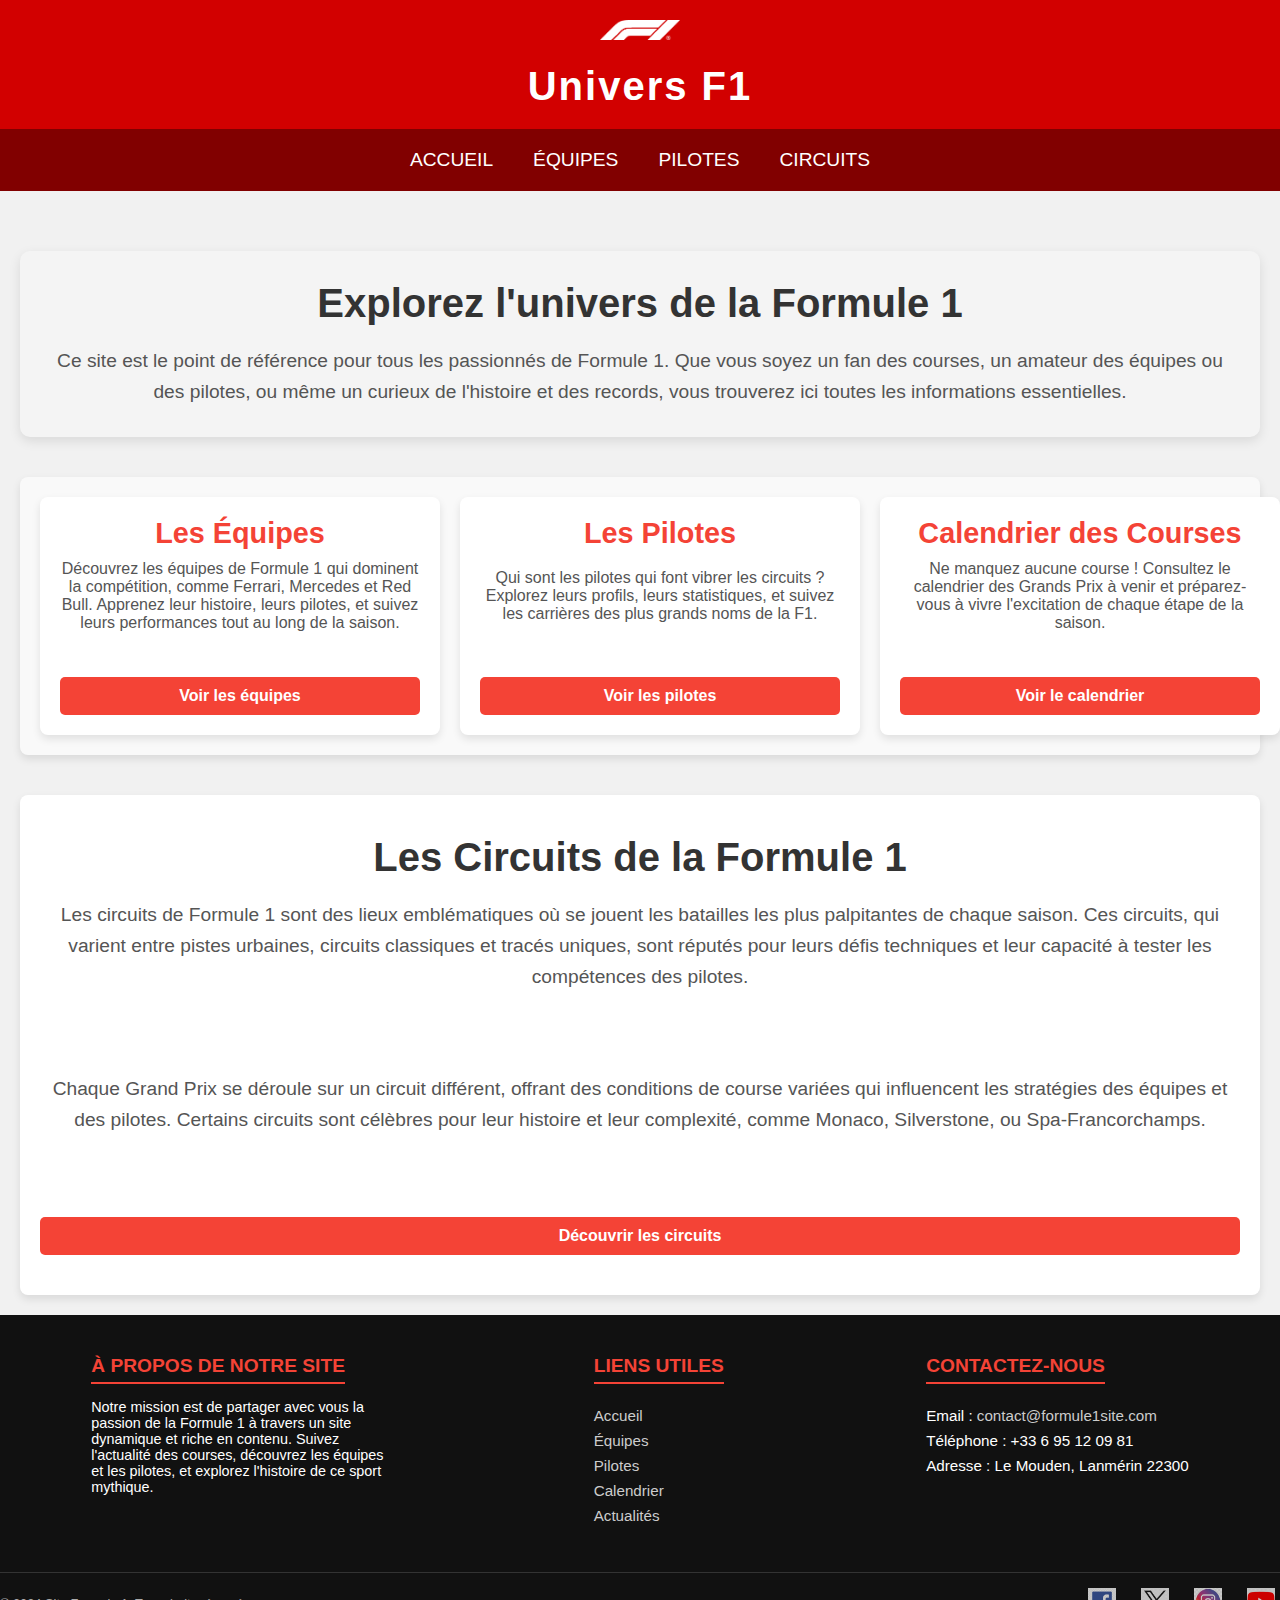
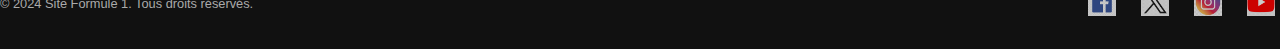
<file: index.html>
<!DOCTYPE html>
<html lang="fr">

<head>
    <meta charset="UTF-8">
    <meta name="viewport" content="width=device-width, initial-scale=1.0">
    <title>Accueil - Formule 1</title>
    <link rel="stylesheet" href="style.css">
</head>

<body>
    <header class="header-f1">
        <div class="header-content">
            <a href="index.html" class="logo">
                <img src="images/logo_f1_blanc.png" alt="logo F1" width="200">
            </a>
            <h1>Univers F1</h1> 
  
    </div>  
    </header>

    <nav class="nav-f1">
        <ul>
            <li><a href="index.html">Accueil</a></li>
            <li><a href="teams.html">Équipes</a></li>
            <li><a href="drivers.html">Pilotes</a></li>
            <li><a href="circuits.html">Circuits</a></li>
            
            </li>
        </ul>
    </nav>

    <main>
        <!-- Introduction au site -->
        <section class="intro-section">
            <h2>Explorez l'univers de la Formule 1</h2>
            <p>Ce site est le point de référence pour tous les passionnés de Formule 1. Que vous soyez un fan des courses, un amateur des équipes ou des pilotes, ou même un curieux de l'histoire et des records, vous trouverez ici toutes les informations essentielles.</p>
        </section>

        <!-- Présentation des sections du site -->
        <section class="site-sections">
            <div class="section">
                <h3>Les Équipes</h3>
                <p>Découvrez les équipes de Formule 1 qui dominent la compétition, comme Ferrari, Mercedes et Red Bull. Apprenez leur histoire, leurs pilotes, et suivez leurs performances tout au long de la saison.</p>
                <a href="teams.html" class="cta-button">Voir les équipes</a>
            </div>
            <div class="section">
                <h3>Les Pilotes</h3>
                <p>Qui sont les pilotes qui font vibrer les circuits ? Explorez leurs profils, leurs statistiques, et suivez les carrières des plus grands noms de la F1.</p>
                <a href="drivers.html" class="cta-button">Voir les pilotes</a>
            </div>
            <div class="section">
                <h3>Calendrier des Courses</h3>
                <p>Ne manquez aucune course ! Consultez le calendrier des Grands Prix à venir et préparez-vous à vivre l'excitation de chaque étape de la saison.</p>
                <a href="schedule.html" class="cta-button">Voir le calendrier</a>
            </div>
            <div class="section">
                <h3>Actualités</h3>
                <p>Restez à jour avec les dernières actualités de la Formule 1 : interviews, analyses, résultats de courses et bien plus encore.</p>
                <a href="news.html" class="cta-button">Voir les actualités</a>
            </div>
        </section>

        <!-- Section Circuits -->
        <div class="circuits-section">
            <h2>Les Circuits de la Formule 1</h2>
            <p>Les circuits de Formule 1 sont des lieux emblématiques où se jouent les batailles les plus palpitantes de chaque saison. Ces circuits, qui varient entre pistes urbaines, circuits classiques et tracés uniques, sont réputés pour leurs défis techniques et leur capacité à tester les compétences des pilotes.</p>
            <p>Chaque Grand Prix se déroule sur un circuit différent, offrant des conditions de course variées qui influencent les stratégies des équipes et des pilotes. Certains circuits sont célèbres pour leur histoire et leur complexité, comme Monaco, Silverstone, ou Spa-Francorchamps.</p>
            <a href="circuits.html" class="cta-button">Découvrir les circuits</a>
        </div>


    </main>

    <footer class="footer-f1">
        <div class="footer-content">
            <div class="footer-section about">
                <h3>À propos de notre site</h3>
                <p>Notre mission est de partager avec vous la passion de la Formule 1 à travers un site dynamique et riche en contenu. Suivez l'actualité des courses, découvrez les équipes et les pilotes, et explorez l'histoire de ce sport mythique.</p>
            </div>
            <div class="footer-section links">
                <h3>Liens utiles</h3>
                <ul>
                    <li><a href="index.html">Accueil</a></li>
                    <li><a href="teams.html">Équipes</a></li>
                    <li><a href="drivers.html">Pilotes</a></li>
                    <li><a href="schedule.html">Calendrier</a></li>
                    <li><a href="news.html">Actualités</a></li>
                </ul>
            </div>
            <div class="footer-section contact">
                <h3>Contactez-nous</h3>
                <ul>
                    <li>Email : <a href="mailto:contact@formule1site.com">contact@formule1site.com</a></li>
                    <li>Téléphone : +33 6 95 12 09 81</li>
                    <li>Adresse : Le Mouden, Lanmérin 22300</li>
                </ul>
            </div>
        </div>
        <div class="footer-bottom">
            <p>&copy; 2024 Site Formule 1. Tous droits réservés.</p>
            <div class="socials">
                <a href="#"><img src="images/facebook.png" alt="Facebook" width="30"></a>
                <a href="#"><img src="images/X.png" alt="X" width="30"></a>
                <a href="#"><img src="images/instagram.png" alt="Instagram" width="30"></a>
                <a href="#"><img src="images/youtube.png" alt="YouTube" width="30"></a>
            </div>
        </div>
    </footer>
</body>

</html>
</file>
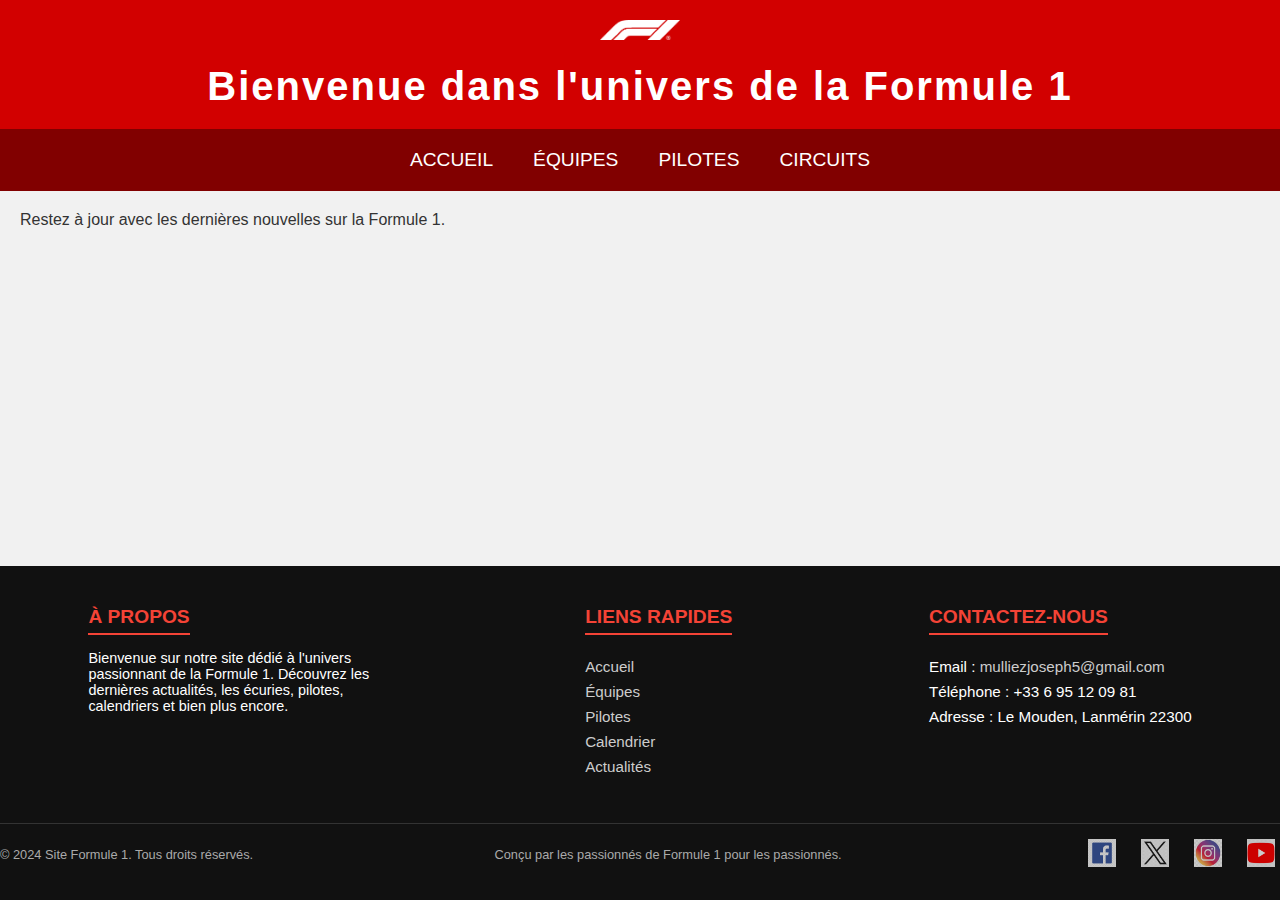
<file: news.html>
<!DOCTYPE html>
<html lang="fr">
<head>
    <meta charset="UTF-8">
    <meta name="viewport" content="width=device-width, initial-scale=1.0">
    <title>Actualités - Formule 1</title>
    <link rel="stylesheet" href="style.css">
</head>
<body>
    <header class="header-f1">
        <div class="header-content">
            <a href="index.html" class="logo"><img src="images/logo_f1_blanc.png" alt="logo_f1"></a>
            <h1>Bienvenue dans l'univers de la Formule 1</h1>
        </div>
    </header>

    <nav class="nav-f1">
        <ul>
            <li><a href="index.html">Accueil</a></li>
            <li><a href="teams.html">Équipes</a></li>
            <li><a href="drivers.html">Pilotes</a></li>
            <li><a href="circuits.html">Circuits</a></li>
            
            </li>
        </ul>
    </nav>

    <main>
        <p>Restez à jour avec les dernières nouvelles sur la Formule 1.</p>
        <!-- Vous pouvez ajouter des articles ici -->
    </main>

    <footer class="footer-f1">
        <div class="footer-content">
            <div class="footer-section about">
                <h3>À propos</h3>
                <p>
                    Bienvenue sur notre site dédié à l'univers passionnant de la Formule 1. Découvrez les dernières actualités, les écuries, pilotes, calendriers et bien plus encore.
                </p>
            </div>
            <div class="footer-section links">
                <h3>Liens rapides</h3>
                <ul>
                    <li><a href="index.html">Accueil</a></li>
                    <li><a href="teams.html">Équipes</a></li>
                    <li><a href="drivers.html">Pilotes</a></li>
                    <li><a href="schedule.html">Calendrier</a></li>
                    <li><a href="news.html">Actualités</a></li>
                </ul>
            </div>
            <div class="footer-section contact">
                <h3>Contactez-nous</h3>
                <ul>
                    <li>Email : <a href="mailto:contact@formule1site.com">mulliezjoseph5@gmail.com</a></li>
                    <li>Téléphone : +33 6 95 12 09 81</li>
                    <li>Adresse : Le Mouden, Lanmérin 22300</li>
                </ul>
            </div>
        </div>
        <div class="footer-bottom">
            <p>&copy; 2024 Site Formule 1. Tous droits réservés.</p>
            <p>Conçu par les passionnés de Formule 1 pour les passionnés.</p>
            <div class="socials">
                <a href="#"><img src="images/facebook.png" alt="Facebook"></a>
                <a href="#"><img src="images/X.png" alt="X"></a>
                <a href="#"><img src="images/instagram.png" alt="Instagram"></a>
                <a href="#"><img src="images/youtube.png" alt="YouTube"></a>
            </div>
        </div>
    </footer>
</body>
</html>
</file>
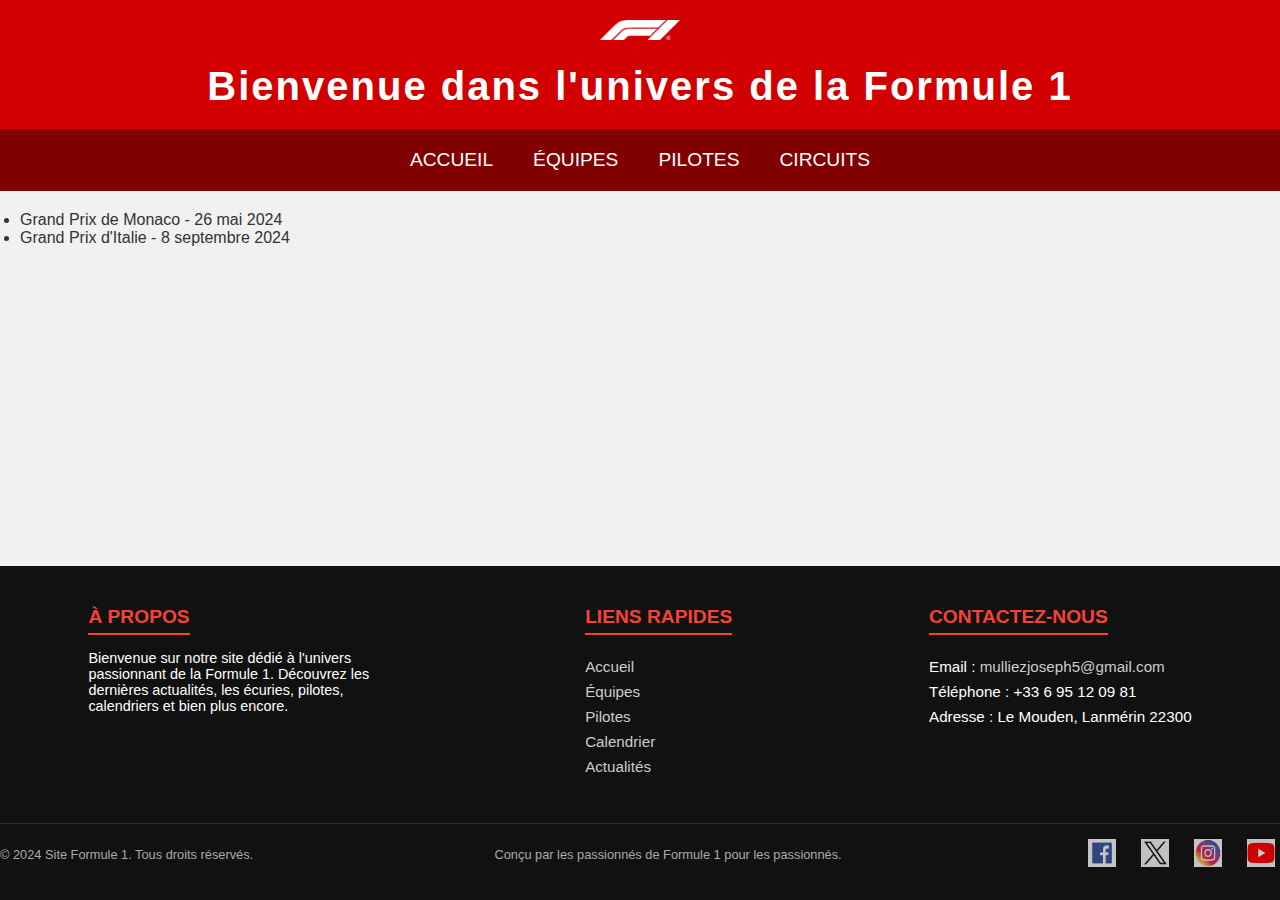
<file: schedule.html>
<!DOCTYPE html>
<html lang="fr">
<head>
    <meta charset="UTF-8">
    <meta name="viewport" content="width=device-width, initial-scale=1.0">
    <title>Calendrier - Formule 1</title>
    <link rel="stylesheet" href="style.css">
</head>
<body>
    <header class="header-f1">
        <div class="header-content">
            <a href="index.html" class="logo"><img src="images/logo_f1_blanc.png" alt="logo_f1"></a>
            <h1>Bienvenue dans l'univers de la Formule 1</h1>
        </div>
    </header>

    <nav class="nav-f1">
        <ul>
            <li><a href="index.html">Accueil</a></li>
            <li><a href="teams.html">Équipes</a></li>
            <li><a href="drivers.html">Pilotes</a></li>
            <li><a href="circuits.html">Circuits</a></li>
            
            </li>
        </ul>
    </nav>

    <main>
        <ul>
            <li>Grand Prix de Monaco - 26 mai 2024</li>
            <li>Grand Prix d'Italie - 8 septembre 2024</li>
            <!-- Ajoutez d'autres courses -->
        </ul>
    </main>

    <footer class="footer-f1">
        <div class="footer-content">
            <div class="footer-section about">
                <h3>À propos</h3>
                <p>
                    Bienvenue sur notre site dédié à l'univers passionnant de la Formule 1. Découvrez les dernières actualités, les écuries, pilotes, calendriers et bien plus encore.
                </p>
            </div>
            <div class="footer-section links">
                <h3>Liens rapides</h3>
                <ul>
                    <li><a href="index.html">Accueil</a></li>
                    <li><a href="teams.html">Équipes</a></li>
                    <li><a href="drivers.html">Pilotes</a></li>
                    <li><a href="schedule.html">Calendrier</a></li>
                    <li><a href="news.html">Actualités</a></li>
                </ul>
            </div>
            <div class="footer-section contact">
                <h3>Contactez-nous</h3>
                <ul>
                    <li>Email : <a href="mailto:contact@formule1site.com">mulliezjoseph5@gmail.com</a></li>
                    <li>Téléphone : +33 6 95 12 09 81</li>
                    <li>Adresse : Le Mouden, Lanmérin 22300</li>
                </ul>
            </div>
        </div>
        <div class="footer-bottom">
            <p>&copy; 2024 Site Formule 1. Tous droits réservés.</p>
            <p>Conçu par les passionnés de Formule 1 pour les passionnés.</p>
            <div class="socials">
                <a href="#"><img src="images/facebook.png" alt="Facebook"></a>
                <a href="#"><img src="images/X.png" alt="X"></a>
                <a href="#"><img src="images/instagram.png" alt="Instagram"></a>
                <a href="#"><img src="images/youtube.png" alt="YouTube"></a>
            </div>
        </div>
    </footer>
</body>
</html>
</file>
<file: style.css>
/* Global styles */
* {
    margin: 0;
    padding: 0;
    box-sizing: border-box;
}

body {
    font-family: 'Arial', sans-serif;
    background-color: #f1f1f1;    
    color: #333;
}

/* Header with logo and title */
header {
    background-color: #d20000;
    padding: 20px 0;
    text-align: center;
}

.header-content {
    display: inline-block;
    text-align: center;
}

.logo img {
    width: 80px;
    height: auto;
    margin-bottom: 10px;
}

header h1 {
    color: white;
    font-size: 2.5em;
    font-weight: bold;
    letter-spacing: 2px;
    margin-top: 10px;
}

/* Navigation styles */
.nav-f1 {
    background-color: #810000;
    text-align: center;
    padding: 10px 0;
}

.nav-f1 ul {
    list-style: none;
    display: inline-flex;
    gap: 20px;
}

.nav-f1 li {
    position: relative;
}

.nav-f1 a {
    text-decoration: none;
    color: white;
    font-size: 1.2em;
    text-transform: uppercase;
    padding: 10px;
    display: inline-block;
    border-radius: 5px;
    transition: background-color 0.3s ease, transform 0.3s ease;
}

/* Hover effect for navigation links */
.nav-f1 a:hover {
    background-color: #f1f1f1;
    color: #d20000;
    transform: scale(1.1);  /* Zoom effect on hover */
}

/* Dropdown styles */
.dropdown {
    position: relative;
}

.dropdown-content {
    display: none;
    position: absolute;
    top: 100%;
    left: 0;
    background-color: #d20000;
    border-radius: 5px;
    list-style: none;
    padding: 10px;
    box-shadow: 0px 4px 6px rgba(0, 0, 0, 0.2);
    opacity: 0;
    visibility: hidden;
    transform: translateY(-10px);
    transition: opacity 0.3s ease, transform 0.3s ease, visibility 0.3s ease;
}

.dropdown:hover .dropdown-content {
    display: block;
    opacity: 1;
    visibility: visible;
    transform: translateY(0);
}

/* Dropdown items */
.dropdown-content li {
    padding: 10px;
}

.dropdown-content li a {
    color: white;
    text-transform: none;
    font-size: 1.1em;
}

.dropdown-content li a:hover {
    background-color: #f1f1f1;
    color: #d20000;
}

/* Main content styles */
main {
    padding: 20px;
}

section h2 {
    font-size: 2em;
    font-weight: bold;
    color: #333;
    margin-bottom: 20px;
}

/* Footer */
footer {
    background-color: #333;
    color: white;
    text-align: center;
    padding: 10px 0;
    margin-top: 20px;
}

footer p {
    font-size: 1em;
}


/* Style pour le tableau */
table.table-f1 {
    width: 100%;
    border-collapse: collapse;
    margin-top: 20px;
    border-radius: 8px;
    overflow: hidden;
    box-shadow: 0 2px 10px rgba(0, 0, 0, 0.1);
}

table.table-f1 th, table.table-f1 td {
    padding: 12px 15px;
    text-align: left;
    font-size: 1em;
}

table.table-f1 th {
    background-color: #d20000;
    color: white;
    text-transform: uppercase;
}

table.table-f1 td {
    background-color: #f9f9f9;
    color: #333;
    border-bottom: 1px solid #ddd;
}

table.table-f1 tr:nth-child(even) td {
    background-color: #f1f1f1;
}

table.table-f1 tr:hover td {
    background-color: #f2f2f2;
    cursor: pointer;
}
/* Footer principal */
.footer-f1 {
    background-color: #111;
    color: #fff;
    padding: 30px 0;
    text-align: center;
    font-size: 0.9rem;
}

.footer-content {
    display: flex;
    justify-content: space-around;
    flex-wrap: wrap;
    margin-bottom: 30px;
    gap: 20px;
}

.footer-section {
    margin: 10px;
    max-width: 300px;
    text-align: left;
}

.footer-section h3 {
    border-bottom: 2px solid #f44336;
    display: inline-block;
    margin-bottom: 15px;
    padding-bottom: 5px;
    font-size: 1.2rem;
    color: #f44336;
    text-transform: uppercase;
}

.footer-section ul {
    list-style: none;
    padding: 0;
}

.footer-section ul li {
    margin: 8px 0;
    font-size: 0.95rem;
}

.footer-section ul li a {
    color: #ccc;
    text-decoration: none;
    transition: color 0.3s, text-decoration 0.3s;
}

.footer-section ul li a:hover {
    color: #f44336;
    text-decoration: underline;
}

/* Ligne de fin */
.footer-bottom {
    border-top: 1px solid #333;
    padding-top: 15px;
    font-size: 0.8rem;
    color: #aaa;
    display: flex;
    justify-content: space-between;
    align-items: center;
    flex-wrap: wrap;
    gap: 10px;
}

.footer-bottom .socials {
    display: flex;
    justify-content: center;
    gap: 15px;
}

.footer-bottom .socials a {
    margin: 0 5px;
    display: inline-block;
    transition: transform 0.3s ease;
}

.footer-bottom .socials img {
    width: 28px;
    height: 28px;
    filter: brightness(0.8);
    transition: filter 0.3s, transform 0.3s;
}

.footer-bottom .socials a:hover img {
    filter: brightness(1);
    transform: scale(1.1);
}

/* Responsive */
@media (max-width: 768px) {
    .footer-content {
        flex-direction: column;
        align-items: center;
    }

    .footer-section {
        text-align: center;
    }

    .footer-bottom {
        flex-direction: column;
        text-align: center;
    }
}

/* Appliquer flexbox pour aligner les éléments */
html, body {
    height: 100%; /* Permet de remplir toute la hauteur de la fenêtre */
    display: flex;
    flex-direction: column;
}

/* Main doit occuper tout l'espace disponible */
main {
    flex: 1; /* Prend tout l'espace restant entre le header et le footer */
}

.footer-f1 {
    margin-top: auto; /* Garantit que le footer reste en bas */
}



h2 {
    font-size: 1.8rem;
    color: #333;
    margin-bottom: 1rem;
    font-weight: bold;
}

#race-info {
    background-color: #fff;
    padding: 1.5rem;
    border-radius: 8px;
    box-shadow: 0 2px 6px rgba(0, 0, 0, 0.1);
}

#race-info h3 {
    font-size: 1.5rem;
    color: #f44336;
    margin-bottom: 1rem;
}

#race-info ul {
    list-style-type: none;
    padding-left: 0;
}

#race-info ul li {
    font-size: 1.2rem;
    color: #555;
    padding: 0.5rem 0;
}

#race-info ul li:nth-child(even) {
    background-color: #f9f9f9;
}

/* Style général pour les sections */
section {
    margin: 40px 0;
    padding: 20px;
    background-color: #f9f9f9;
    border-radius: 8px;
    box-shadow: 0 4px 8px rgba(0, 0, 0, 0.1);
    
}

/* Introduction au site */
.intro-section {
    text-align: center;
    background-color: #f4f4f4;
    padding: 30px;
    border-radius: 10px;
    box-shadow: 0 4px 12px rgba(0, 0, 0, 0.1);
}

.intro-section h2 {
    font-size: 2.5em;
    color: #333;
    margin-bottom: 20px;
}

.intro-section p {
    font-size: 1.2em;
    color: #555;
    line-height: 1.6;
}

/* Sections individuelles (équipes, pilotes, etc.) */
.site-sections {
    display: grid;
    grid-template-columns: 1fr 1fr 1fr 1fr;
    gap: 20px;
}

.section {
    background-color: #ffffff;
    border-radius: 8px;
    padding: 20px;
    text-align: center;
    box-shadow: 0 4px 8px rgba(0, 0, 0, 0.1);
    display: flex;
    flex-direction: column;
    justify-content: space-between; /* Assure que le contenu est bien distribué */
    width: 400px;
}


.section h3 {
    font-size: 1.8em;
    color: #f44336;
    margin-bottom: 10px;
}

.section p {
    font-size: 1em;
    color: #555;
    margin-bottom: 15px;
}

.cta-button {
    background-color: #f44336;
    color: #fff;
    text-decoration: none;
    padding: 10px 20px;
    border-radius: 5px;
    font-weight: bold;
    transition: background-color 0.3s;
    margin-top:30px;
}

.cta-button:hover {
    background-color: #810000;
}


/* Section Circuits */
.circuits-section {
    background-color: #ffffff;
    padding: 40px 20px;
    text-align: center;
    border-radius: 8px;
    box-shadow: 0 4px 8px rgba(0, 0, 0, 0.1);
    display: flex;
    flex-direction: column;
    justify-content: space-between; /* Assure que le contenu se répartit */
    height: 500px; /* Ajustez la hauteur selon vos besoins */
}

.circuits-section h2 {
    font-size: 2.5em;
    color: #333;
    margin-bottom: 20px;
}

.circuits-section p {
    font-size: 1.2em;
    color: #555;
    line-height: 1.6;
    margin-bottom: 20px;
    flex-grow: 1; /* Permet au texte de prendre l'espace restant */
}

.circuits-section .cta-button {
    background-color: #f44336;
    color: #fff;
    text-decoration: none;
    padding: 10px 20px;
    border-radius: 5px;
    font-weight: bold;
    transition: background-color 0.3s;
    margin-top: auto; /* Colle le bouton en bas de la section */
}

.circuits-section .cta-button:hover {
    background-color: #810000;
}

/* Adaptation mobile */
@media (max-width: 768px) {
    .circuits-section h2 {
        font-size: 2em;
    }

    .circuits-section p {
        font-size: 1.1em;
    }
}


/* Galerie */
.gallery-section {
    background-color: #ffffff;
    padding: 40px 20px;
    text-align: center;
    border-radius: 8px;
    box-shadow: 0 4px 8px rgba(0, 0, 0, 0.1);
}

.gallery-section h2 {
    font-size: 2.5em;
    color: #333;
    margin-bottom: 20px;
}

.gallery-section p {
    font-size: 1.2em;
    color: #555;
    line-height: 1.6;
    margin-bottom: 20px;
}

/* Section Boutique */
.shop-section {
    background-color: #f7f7f7;
    padding: 40px 20px;
    text-align: center;
    border-radius: 8px;
    box-shadow: 0 4px 8px rgba(0, 0, 0, 0.1);
}

.shop-section h2 {
    font-size: 2.5em;
    color: #333;
    margin-bottom: 20px;
}

.shop-section p {
    font-size: 1.2em;
    color: #555;
    line-height: 1.6;
    margin-bottom: 20px;
}

/* Adaptation mobile */
@media (max-width: 768px) {
    .site-sections {
        grid-template-columns: 1fr 1fr;
    }

    .intro-section h2 {
        font-size: 2em;
    }

    .section h3 {
        font-size: 1.5em;
    }

    .statistics-section h2,
    .gallery-section h2,
    .shop-section h2 {
        font-size: 2em;
    }
}
.info {
    display: flex;
    flex-direction: column; /* Empile les items verticalement */
    gap: 10px; /* Espacement entre les items */
    align-items: flex-start; /* Aligne les items à gauche */
    padding: 2rem;
    background-color: #f4f4f4;
    margin: 2rem 0;
    border-radius: 8px;
    box-shadow: 0 2px 10px rgba(0, 0, 0, 0.1);
}

.info-item {
    display: flex;
    align-items: center; /* Aligne l'image et le texte verticalement */
    gap: 10px; /* Espacement entre l'image et le texte */
}

.info-item img {
    display: block;
    margin-bottom:1.5em;
}
</file>
